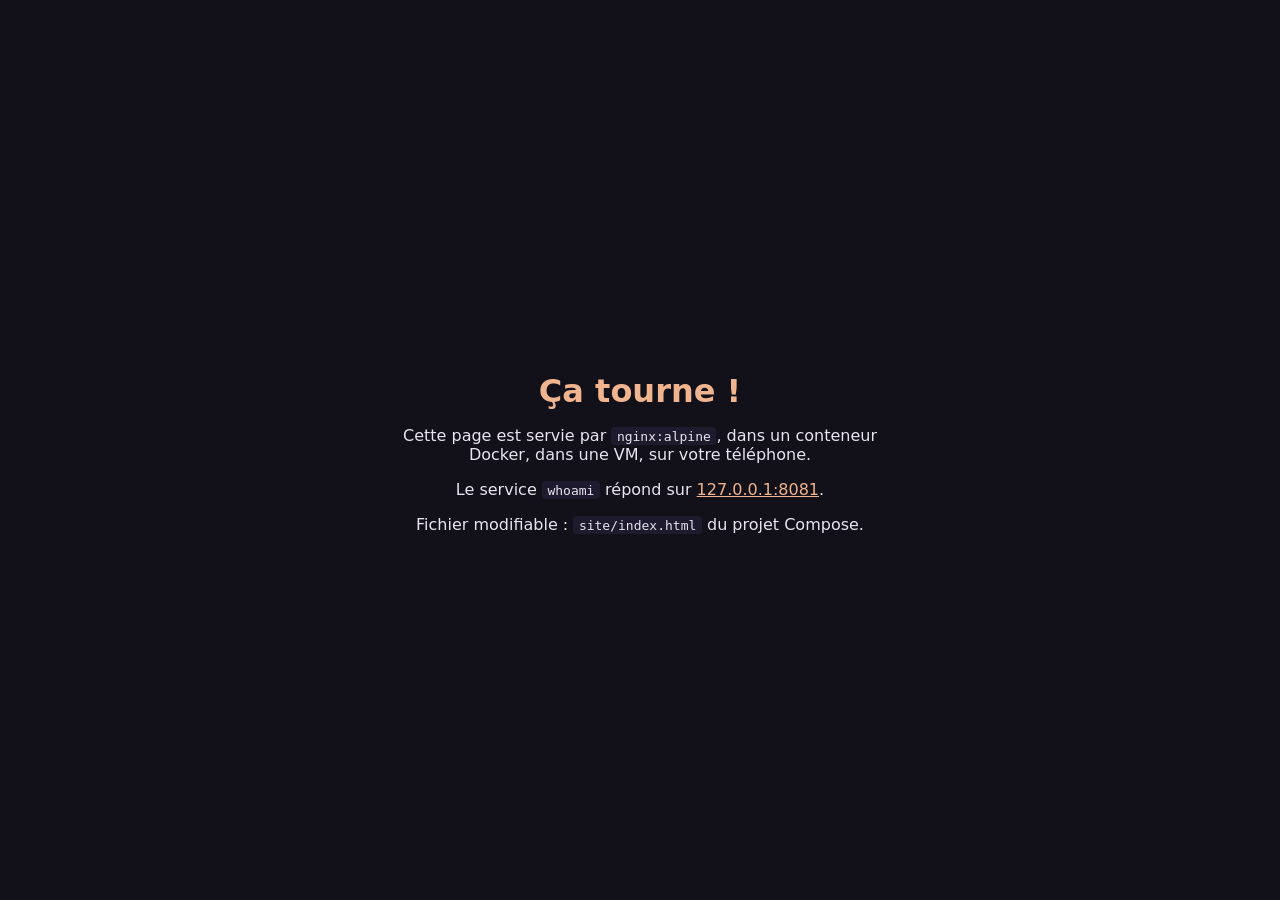
<file: docs/examples/demo/site/index.html>
<!doctype html>
<html lang="fr">
<head>
<meta charset="utf-8">
<meta name="viewport" content="width=device-width, initial-scale=1">
<title>Démo Pocketdock</title>
<style>
  body { margin: 0; min-height: 100vh; display: grid; place-items: center; background: #121018;
         color: #e8e4f0; font-family: system-ui, sans-serif; }
  main { max-width: 32rem; padding: 2rem; text-align: center; }
  h1 { color: #f0b48f; margin-bottom: .25rem; }
  code { background: #1f1b2e; padding: .1rem .35rem; border-radius: 4px; }
  a { color: #f0b48f; }
</style>
</head>
<body>
<main>
  <h1>Ça tourne !</h1>
  <p>Cette page est servie par <code>nginx:alpine</code>, dans un conteneur Docker, dans une VM, sur votre téléphone.</p>
  <p>Le service <code>whoami</code> répond sur <a href="http://127.0.0.1:8081">127.0.0.1:8081</a>.</p>
  <p>Fichier modifiable : <code>site/index.html</code> du projet Compose.</p>
</main>
</body>
</html>
</file>
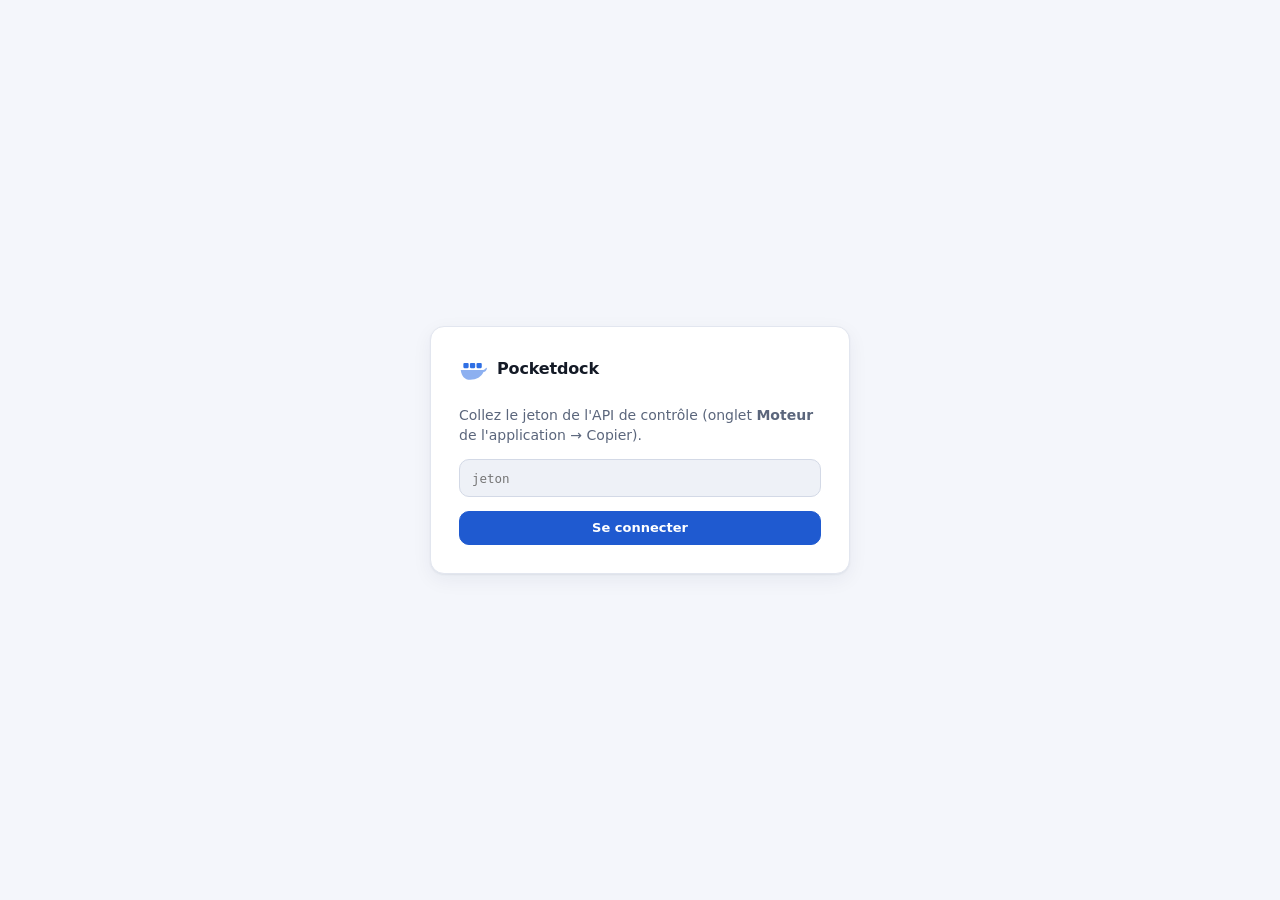
<file: app/src/main/assets/web/index.html>
<!doctype html>
<html lang="fr">
<head>
  <meta charset="utf-8">
  <meta name="viewport" content="width=device-width, initial-scale=1, viewport-fit=cover">
  <meta name="color-scheme" content="dark light">
  <meta name="theme-color" content="#0d1017">
  <title>Pocketdock</title>
  <link rel="icon" href="favicon.svg" type="image/svg+xml">
  <link rel="stylesheet" href="app.css">
</head>
<body>
  <div id="app" class="app">
    <aside class="sidebar">
      <div class="brand">
        <svg viewBox="0 0 32 32" class="brand-logo" aria-hidden="true"><use href="#i-logo"/></svg>
        <span>Pocketdock</span>
      </div>
      <nav class="nav" id="nav"></nav>
      <div class="engine-mini" id="engine-mini"></div>
    </aside>
    <main class="main">
      <header class="topbar">
        <h1 id="view-title">Vue d'ensemble</h1>
        <div class="topbar-actions" id="topbar-actions"></div>
      </header>
      <section id="view" class="view"></section>
    </main>
    <nav class="bottomnav" id="bottomnav"></nav>
  </div>

  <!-- Hors de #view : #view est redessiné toutes les 2 s ; un champ recréé pendant que le sélecteur
       de fichiers d'Android est ouvert ne recevrait jamais le fichier choisi. -->
  <input type="file" id="compose-file" accept=".gz,.tgz,application/gzip" data-upload hidden>

  <div id="drawer" class="drawer" hidden>
    <div class="drawer-backdrop" data-close></div>
    <div class="drawer-panel" role="dialog" aria-modal="true">
      <header class="drawer-head">
        <div id="drawer-title"></div>
        <button class="icon-btn" data-close aria-label="Fermer"><svg><use href="#i-x"/></svg></button>
      </header>
      <div id="drawer-body" class="drawer-body"></div>
    </div>
  </div>

  <div id="toasts" class="toasts" aria-live="polite"></div>

  <svg width="0" height="0" style="position:absolute" aria-hidden="true">
    <defs>
      <symbol id="i-logo" viewBox="0 0 32 32"><rect x="5" y="9" width="6" height="6" rx="1.2" fill="currentColor" opacity=".85"/><rect x="12.5" y="9" width="6" height="6" rx="1.2" fill="currentColor"/><rect x="20" y="9" width="6" height="6" rx="1.2" fill="currentColor" opacity=".85"/><rect x="12.5" y="2" width="6" height="6" rx="1.2" fill="currentColor" opacity=".6"/><path d="M2 17h26c1.6 0 2.4-2.4 4-2.4 0 3.2-2.4 4.8-4 4.8-2.4 5.6-8 8.8-15.2 8.8C6.4 28.2 2.8 24 2 17z" fill="currentColor" opacity=".55"/></symbol>
      <symbol id="i-home" viewBox="0 0 24 24"><path d="M3 11l9-7 9 7v9a1 1 0 0 1-1 1h-5v-6H9v6H4a1 1 0 0 1-1-1z" fill="none" stroke="currentColor" stroke-width="1.8" stroke-linejoin="round"/></symbol>
      <symbol id="i-pods" viewBox="0 0 24 24"><path d="M12 2l8.5 4.9v9.8L12 21.6l-8.5-4.9V6.9z M12 12l8.5-5 M12 12v9.6 M12 12L3.5 7" fill="none" stroke="currentColor" stroke-width="1.8" stroke-linejoin="round"/></symbol>
      <symbol id="i-stack" viewBox="0 0 24 24"><rect x="4" y="3" width="16" height="5" rx="1.6" fill="none" stroke="currentColor" stroke-width="1.8"/><rect x="4" y="9.5" width="16" height="5" rx="1.6" fill="none" stroke="currentColor" stroke-width="1.8"/><rect x="4" y="16" width="16" height="5" rx="1.6" fill="none" stroke="currentColor" stroke-width="1.8"/><path d="M7 5.5h2 M7 12h2 M7 18.5h2" stroke="currentColor" stroke-width="1.8" stroke-linecap="round"/></symbol>
      <symbol id="i-layers" viewBox="0 0 24 24"><path d="M12 3l9 5-9 5-9-5z M3 13l9 5 9-5 M3 17.5l9 5 9-5" fill="none" stroke="currentColor" stroke-width="1.8" stroke-linejoin="round"/></symbol>
      <symbol id="i-disk" viewBox="0 0 24 24"><ellipse cx="12" cy="6" rx="8" ry="3" fill="none" stroke="currentColor" stroke-width="1.8"/><path d="M4 6v12c0 1.7 3.6 3 8 3s8-1.3 8-3V6 M4 12c0 1.7 3.6 3 8 3s8-1.3 8-3" fill="none" stroke="currentColor" stroke-width="1.8"/></symbol>
      <symbol id="i-machine" viewBox="0 0 24 24"><rect x="3" y="4" width="18" height="13" rx="2" fill="none" stroke="currentColor" stroke-width="1.8"/><path d="M8 21h8 M12 17v4 M7 9l3 2-3 2 M12 13h4" fill="none" stroke="currentColor" stroke-width="1.8" stroke-linecap="round" stroke-linejoin="round"/></symbol>
      <symbol id="i-gear" viewBox="0 0 24 24"><circle cx="12" cy="12" r="3.2" fill="none" stroke="currentColor" stroke-width="1.8"/><path d="M12 2.5v3 M12 18.5v3 M2.5 12h3 M18.5 12h3 M5.3 5.3l2.1 2.1 M16.6 16.6l2.1 2.1 M5.3 18.7l2.1-2.1 M16.6 7.4l2.1-2.1" stroke="currentColor" stroke-width="1.8" stroke-linecap="round"/></symbol>
      <symbol id="i-play" viewBox="0 0 24 24"><path d="M8 5.5v13l10.5-6.5z" fill="currentColor"/></symbol>
      <symbol id="i-stop" viewBox="0 0 24 24"><rect x="6.5" y="6.5" width="11" height="11" rx="2" fill="currentColor"/></symbol>
      <symbol id="i-restart" viewBox="0 0 24 24"><path d="M20 11a8 8 0 1 0-2.3 5.7 M20 4v7h-7" fill="none" stroke="currentColor" stroke-width="1.9" stroke-linecap="round" stroke-linejoin="round"/></symbol>
      <symbol id="i-trash" viewBox="0 0 24 24"><path d="M4 7h16 M9 7V4h6v3 M6 7l1 13h10l1-13 M10 11v6 M14 11v6" fill="none" stroke="currentColor" stroke-width="1.8" stroke-linecap="round" stroke-linejoin="round"/></symbol>
      <symbol id="i-plus" viewBox="0 0 24 24"><path d="M12 5v14 M5 12h14" stroke="currentColor" stroke-width="2" stroke-linecap="round"/></symbol>
      <symbol id="i-x" viewBox="0 0 24 24"><path d="M6 6l12 12 M18 6L6 18" stroke="currentColor" stroke-width="2" stroke-linecap="round"/></symbol>
      <symbol id="i-down" viewBox="0 0 24 24"><path d="M12 4v12 M6 11l6 6 6-6 M5 20h14" fill="none" stroke="currentColor" stroke-width="1.9" stroke-linecap="round" stroke-linejoin="round"/></symbol>
      <symbol id="i-term" viewBox="0 0 24 24"><path d="M5 7l5 5-5 5 M12 17h7" fill="none" stroke="currentColor" stroke-width="1.9" stroke-linecap="round" stroke-linejoin="round"/></symbol>
      <symbol id="i-ext" viewBox="0 0 24 24"><path d="M14 4h6v6 M20 4l-9 9 M18 14v5a1 1 0 0 1-1 1H5a1 1 0 0 1-1-1V7a1 1 0 0 1 1-1h5" fill="none" stroke="currentColor" stroke-width="1.8" stroke-linecap="round" stroke-linejoin="round"/></symbol>
      <symbol id="i-chev" viewBox="0 0 24 24"><path d="M9 6l6 6-6 6" fill="none" stroke="currentColor" stroke-width="2" stroke-linecap="round" stroke-linejoin="round"/></symbol>
    </defs>
  </svg>
  <script src="app.js"></script>
</body>
</html>
</file>
<file: app/src/main/assets/web/app.css>
:root {
  --bg: #0d1017;
  --bg-2: #121621;
  --panel: #161b27;
  --panel-2: #1c2231;
  --line: #262d3e;
  --line-2: #323b51;
  --text: #e7ebf3;
  --muted: #8d97ab;
  --faint: #5e677a;
  --accent: #6ea2ff;
  --accent-2: #3d7bf2;
  --accent-soft: rgba(110, 162, 255, .14);
  --ok: #3fcf8e;
  --ok-soft: rgba(63, 207, 142, .14);
  --warn: #f5b74e;
  --warn-soft: rgba(245, 183, 78, .14);
  --bad: #ff6b6b;
  --bad-soft: rgba(255, 107, 107, .14);
  --radius: 14px;
  --radius-sm: 9px;
  --shadow: 0 1px 0 rgba(255, 255, 255, .03) inset, 0 8px 28px rgba(0, 0, 0, .28);
  --mono: ui-monospace, "SF Mono", "JetBrains Mono", Menlo, Consolas, monospace;
  --sans: system-ui, -apple-system, "Segoe UI", Roboto, "Helvetica Neue", sans-serif;
}

@media (prefers-color-scheme: light) {
  :root:not([data-theme="dark"]) {
    --bg: #f4f6fb; --bg-2: #eef1f7; --panel: #ffffff; --panel-2: #f6f8fc;
    --line: #e2e6ef; --line-2: #d3d9e6; --text: #141a26; --muted: #5b667c; --faint: #8b95a8;
    --accent: #2f6fe4; --accent-2: #1f5ad0; --accent-soft: rgba(47, 111, 228, .1);
    --ok: #12a46a; --ok-soft: rgba(18, 164, 106, .1); --warn: #c98510; --warn-soft: rgba(201, 133, 16, .12);
    --bad: #d93a3a; --bad-soft: rgba(217, 58, 58, .1);
    --shadow: 0 1px 2px rgba(20, 30, 60, .06), 0 6px 20px rgba(20, 30, 60, .06);
  }
}

* { box-sizing: border-box; }
html, body { margin: 0; height: 100%; }
body {
  background: var(--bg);
  color: var(--text);
  font: 14px/1.45 var(--sans);
  -webkit-font-smoothing: antialiased;
  -webkit-tap-highlight-color: transparent;
}
button, input, select, textarea { font: inherit; color: inherit; }
svg { width: 18px; height: 18px; flex: none; }
a { color: var(--accent); text-decoration: none; }

/* ---------- layout ---------- */
.app { display: grid; grid-template-columns: 236px 1fr; min-height: 100vh; }
.sidebar {
  position: sticky; top: 0; height: 100vh; display: flex; flex-direction: column; gap: 6px;
  padding: 18px 12px; background: var(--bg-2); border-right: 1px solid var(--line);
}
.brand { display: flex; align-items: center; gap: 10px; padding: 4px 10px 16px; font-weight: 650; font-size: 16px; letter-spacing: -.01em; }
.brand-logo { width: 28px; height: 28px; color: var(--accent); }
.nav { display: flex; flex-direction: column; gap: 2px; }
.nav a {
  display: flex; align-items: center; gap: 11px; padding: 9px 11px; border-radius: var(--radius-sm);
  color: var(--muted); font-weight: 500; transition: background .15s, color .15s;
}
.nav a:hover { background: var(--panel); color: var(--text); }
.nav a.active { background: var(--accent-soft); color: var(--accent); }
.nav .count { margin-left: auto; font-size: 12px; color: var(--faint); font-variant-numeric: tabular-nums; }
.engine-mini { margin-top: auto; padding: 12px; border: 1px solid var(--line); border-radius: var(--radius); background: var(--panel); }
.engine-mini .row { display: flex; align-items: center; gap: 8px; font-weight: 600; }
.engine-mini small { display: block; color: var(--muted); margin-top: 4px; font-size: 12px; overflow: hidden; text-overflow: ellipsis; white-space: nowrap; }

.main { min-width: 0; display: flex; flex-direction: column; }
.topbar {
  position: sticky; top: 0; z-index: 5; display: flex; align-items: center; gap: 12px;
  padding: 16px 28px; background: color-mix(in srgb, var(--bg) 82%, transparent);
  backdrop-filter: blur(14px); -webkit-backdrop-filter: blur(14px); border-bottom: 1px solid var(--line);
}
.topbar h1 { margin: 0; font-size: 19px; font-weight: 650; letter-spacing: -.015em; }
.topbar-actions { margin-left: auto; display: flex; gap: 8px; }
.view { padding: 24px 28px 48px; display: flex; flex-direction: column; gap: 20px; max-width: 1240px; width: 100%; }
.bottomnav { display: none; }

/* ---------- primitives ---------- */
.card { background: var(--panel); border: 1px solid var(--line); border-radius: var(--radius); box-shadow: var(--shadow); }
.card-pad { padding: 18px; }
.card h2 { margin: 0 0 12px; font-size: 14px; font-weight: 600; color: var(--muted); letter-spacing: .01em; }
.grid { display: grid; gap: 14px; }
.grid-tiles { grid-template-columns: repeat(auto-fit, minmax(min(190px, 100%), 1fr)); }
.grid-2 { grid-template-columns: repeat(auto-fit, minmax(min(320px, 100%), 1fr)); }
.row { display: flex; align-items: center; gap: 10px; }
.spacer { flex: 1; }
.muted { color: var(--muted); }
.faint { color: var(--faint); }
.mono { font-family: var(--mono); font-size: 12.5px; overflow-wrap: anywhere; }
.ellipsis { overflow: hidden; text-overflow: ellipsis; white-space: nowrap; min-width: 0; }

.btn {
  display: inline-flex; align-items: center; gap: 7px; height: 34px; padding: 0 14px; border-radius: 10px;
  border: 1px solid var(--line-2); background: var(--panel-2); cursor: pointer; font-weight: 550; font-size: 13px;
  transition: background .15s, border-color .15s, transform .05s; white-space: nowrap;
}
.btn:hover { border-color: var(--faint); }
.btn:active { transform: translateY(1px); }
.btn:disabled { opacity: .45; cursor: default; }
.btn.primary { background: var(--accent-2); border-color: var(--accent-2); color: #fff; }
.btn.primary:hover { background: var(--accent); }
.btn.danger { color: var(--bad); }
.btn.ghost { background: transparent; border-color: transparent; }
.btn svg { width: 16px; height: 16px; }
.icon-btn {
  display: inline-grid; place-items: center; width: 32px; height: 32px; border-radius: 9px; border: 1px solid transparent;
  background: transparent; color: var(--muted); cursor: pointer; transition: background .15s, color .15s;
}
.icon-btn:hover { background: var(--panel-2); color: var(--text); border-color: var(--line); }
.icon-btn.danger:hover { color: var(--bad); }
.icon-btn:disabled { opacity: .35; cursor: default; }

.pill {
  display: inline-flex; align-items: center; gap: 6px; height: 22px; padding: 0 9px; border-radius: 99px;
  font-size: 12px; font-weight: 600; background: var(--panel-2); color: var(--muted); white-space: nowrap;
}
.pill::before { content: ""; width: 7px; height: 7px; border-radius: 50%; background: currentColor; }
.pill.ok { background: var(--ok-soft); color: var(--ok); }
.pill.warn { background: var(--warn-soft); color: var(--warn); }
.pill.bad { background: var(--bad-soft); color: var(--bad); }
.pill.idle { color: var(--faint); }
.pill.busy::before { animation: pulse 1.2s ease-in-out infinite; }
@keyframes pulse { 50% { opacity: .25; } }
.chip {
  display: inline-flex; align-items: center; gap: 5px; height: 24px; padding: 0 9px; border-radius: 7px;
  font: 12px var(--mono); background: var(--accent-soft); color: var(--accent); border: 0; cursor: pointer;
}
.chip svg { width: 13px; height: 13px; }
.dot { width: 9px; height: 9px; border-radius: 50%; background: var(--faint); flex: none; }
.dot.ok { background: var(--ok); box-shadow: 0 0 0 4px var(--ok-soft); }
.dot.bad { background: var(--bad); box-shadow: 0 0 0 4px var(--bad-soft); }
.dot.warn { background: var(--warn); box-shadow: 0 0 0 4px var(--warn-soft); animation: pulse 1.2s infinite; }

/* ---------- tiles ---------- */
.tile { padding: 16px 18px; display: flex; flex-direction: column; gap: 6px; min-height: 112px; }
.tile .label { color: var(--muted); font-size: 12.5px; font-weight: 550; }
.tile .value { font-size: 26px; font-weight: 650; letter-spacing: -.02em; font-variant-numeric: tabular-nums; }
.tile .value small { font-size: 14px; color: var(--muted); font-weight: 500; margin-left: 3px; }
.meter { height: 6px; border-radius: 99px; background: var(--panel-2); overflow: hidden; margin-top: auto; }
.meter > i { display: block; height: 100%; border-radius: inherit; background: var(--accent); transition: width .5s; }
.meter.ok > i { background: var(--ok); }
.meter.warn > i { background: var(--warn); }
.spark { width: 100%; height: 36px; margin-top: auto; color: var(--accent); }
.spark path.area { fill: var(--accent-soft); stroke: none; }
.spark path.line { fill: none; stroke: currentColor; stroke-width: 1.6; vector-effect: non-scaling-stroke; }

/* ---------- hero ---------- */
.hero { padding: 22px; display: flex; gap: 20px; align-items: center; flex-wrap: wrap;
  background: radial-gradient(120% 140% at 0% 0%, var(--accent-soft), transparent 55%), var(--panel); }
.hero .title { font-size: 20px; font-weight: 650; letter-spacing: -.015em; }
.hero .sub { color: var(--muted); margin-top: 3px; }
.progress { height: 4px; border-radius: 99px; background: var(--panel-2); overflow: hidden; margin-top: 12px; width: min(420px, 100%); }
.progress > i { display: block; height: 100%; background: var(--accent); border-radius: inherit; transition: width .4s; }
.progress.indeterminate > i { width: 35%; animation: indet 1.3s ease-in-out infinite; }
@keyframes indet { from { transform: translateX(-100%); } to { transform: translateX(300%); } }

/* ---------- lists / pods ---------- */
.list { display: flex; flex-direction: column; }
.list-item { display: flex; align-items: center; gap: 12px; padding: 12px 16px; border-top: 1px solid var(--line); min-width: 0; }
.list-item:first-child { border-top: 0; }
/* Texte d'aide d'une liste vide : un seul bloc de texte, pas des colonnes flex (mot par mot sur mobile). */
.list-item.muted { display: block; line-height: 1.55; }
.list-item.clickable { cursor: pointer; transition: background .12s; }
.list-item.clickable:hover { background: var(--panel-2); }
.list-item .main-col { min-width: 0; flex: 1; display: flex; flex-direction: column; gap: 3px; }
.list-item .name { font-weight: 600; }
.list-item .meta { color: var(--muted); font-size: 12.5px; }
.list-item .actions { display: flex; gap: 2px; flex: none; }
/* Projet Compose : boutons libellés (pas de survol sur écran tactile), repliés sous le nom si besoin. */
.project-row { flex-wrap: wrap; }
.project-row .main-col { flex: 1 1 200px; }
.project-actions { flex-wrap: wrap; gap: 6px !important; align-items: center; }
.btn.small { height: 30px; padding: 0 10px; font-size: 12.5px; gap: 5px; }
.btn.small svg { width: 14px; height: 14px; }

.pod { overflow: hidden; }
.pod-head { display: flex; align-items: center; gap: 12px; padding: 14px 16px; cursor: pointer; }
.pod-head .chev { color: var(--faint); transition: transform .2s; }
.pod.open .pod-head .chev { transform: rotate(90deg); }
.pod-icon { width: 36px; height: 36px; border-radius: 10px; display: grid; place-items: center; background: var(--accent-soft); color: var(--accent); flex: none; }
.pod-icon svg { width: 19px; height: 19px; }
.pod-title { font-weight: 650; font-size: 15px; }
.pod-body { border-top: 1px solid var(--line); background: var(--bg-2); }
.pod:not(.open) .pod-body { display: none; }
.ports { display: flex; gap: 6px; flex-wrap: wrap; }

.empty { text-align: center; padding: 48px 20px; color: var(--muted); }
.empty svg { width: 42px; height: 42px; color: var(--accent); opacity: .8; }
.empty h3 { color: var(--text); margin: 12px 0 6px; font-size: 16px; }
.empty code { font-family: var(--mono); background: var(--panel-2); padding: 2px 7px; border-radius: 6px; font-size: 12.5px; }

/* ---------- forms ---------- */
.form { display: grid; gap: 14px; }
.field { display: grid; gap: 6px; }
.field label { font-size: 12.5px; color: var(--muted); font-weight: 550; }
.field .hint { font-size: 12px; color: var(--faint); }
.input, select.input, textarea.input {
  height: 38px; padding: 0 12px; border-radius: 10px; border: 1px solid var(--line-2); background: var(--bg-2);
  outline: none; transition: border-color .15s, box-shadow .15s; width: 100%;
}
textarea.input { height: auto; min-height: 76px; padding: 10px 12px; resize: vertical; font-family: var(--mono); font-size: 12.5px; }
.input:focus { border-color: var(--accent); box-shadow: 0 0 0 3px var(--accent-soft); }
.form-row { display: grid; gap: 14px; grid-template-columns: repeat(auto-fit, minmax(min(180px, 100%), 1fr)); }
.switch { position: relative; display: inline-block; width: 38px; height: 22px; flex: none; }
.switch input { opacity: 0; width: 0; height: 0; }
.switch span { position: absolute; inset: 0; border-radius: 99px; background: var(--line-2); transition: background .2s; cursor: pointer; }
.switch span::after { content: ""; position: absolute; top: 3px; left: 3px; width: 16px; height: 16px; border-radius: 50%; background: #fff; transition: transform .2s; }
.switch input:checked + span { background: var(--accent-2); }
.switch input:checked + span::after { transform: translateX(16px); }
.range-val { font-variant-numeric: tabular-nums; font-weight: 600; }
input[type=range] { width: 100%; accent-color: var(--accent); }

/* ---------- terminal / logs ---------- */
.term {
  background: #07090e; color: #c9d3e6; border: 1px solid var(--line); border-radius: var(--radius-sm);
  font: 12px/1.55 var(--mono); padding: 12px 14px; overflow: auto; white-space: pre-wrap; word-break: break-all;
  min-height: 160px; max-height: 58vh;
}
.term .err { color: #ff9b9b; }
.term .dim { color: #69748a; }

/* ---------- tabs ---------- */
.tabs { display: flex; gap: 4px; border-bottom: 1px solid var(--line); margin: -4px 0 14px; overflow-x: auto; }
.tabs button {
  border: 0; background: transparent; padding: 9px 12px; color: var(--muted); font-weight: 550; cursor: pointer;
  border-bottom: 2px solid transparent; margin-bottom: -1px; white-space: nowrap;
}
.tabs button.active { color: var(--text); border-bottom-color: var(--accent); }
.kv { display: grid; grid-template-columns: max-content 1fr; gap: 6px 16px; font-size: 13px; }
.kv dt { color: var(--muted); }
.kv dd { margin: 0; font-family: var(--mono); font-size: 12.5px; word-break: break-all; }

/* ---------- drawer ---------- */
.drawer { position: fixed; inset: 0; z-index: 30; }
.drawer-backdrop { position: absolute; inset: 0; background: rgba(4, 6, 12, .55); backdrop-filter: blur(2px); animation: fade .2s; }
.drawer-panel {
  position: absolute; top: 0; right: 0; bottom: 0; width: min(720px, 100%); background: var(--panel);
  border-left: 1px solid var(--line); display: flex; flex-direction: column; animation: slide .25s cubic-bezier(.2, .8, .2, 1);
}
.drawer-head { display: flex; align-items: center; gap: 12px; padding: 16px 20px; border-bottom: 1px solid var(--line); }
.drawer-head > div { flex: 1; min-width: 0; }
.drawer-body { padding: 18px 20px 28px; overflow: auto; flex: 1; }
@keyframes slide { from { transform: translateX(40px); opacity: 0; } }
@keyframes fade { from { opacity: 0; } }

/* ---------- toasts ---------- */
.toasts { position: fixed; z-index: 40; right: 18px; bottom: 18px; display: flex; flex-direction: column; gap: 8px; max-width: min(420px, calc(100vw - 36px)); }
.toast {
  display: flex; gap: 10px; align-items: flex-start; padding: 12px 14px; border-radius: 12px; background: var(--panel-2);
  border: 1px solid var(--line-2); box-shadow: var(--shadow); animation: slide .2s;
}
.toast.bad { border-color: color-mix(in srgb, var(--bad) 45%, var(--line-2)); }
.toast.ok { border-color: color-mix(in srgb, var(--ok) 45%, var(--line-2)); }

/* ---------- login ---------- */
.login { min-height: 100vh; display: grid; place-items: center; padding: 20px; }
.login .card { width: min(420px, 100%); padding: 28px; }

/* ---------- mobile ---------- */
@media (max-width: 860px) {
  html, body { overflow-x: hidden; }
  .app { grid-template-columns: 1fr; }
  .sidebar { display: none; }
  .topbar { padding: 14px 16px; padding-top: max(14px, env(safe-area-inset-top)); }
  .view { padding: 16px 16px 96px; gap: 16px; }
  .bottomnav {
    display: flex; position: fixed; z-index: 10; left: 0; right: 0; bottom: 0; padding: 6px 6px max(6px, env(safe-area-inset-bottom));
    background: color-mix(in srgb, var(--bg-2) 90%, transparent); backdrop-filter: blur(14px); -webkit-backdrop-filter: blur(14px);
    border-top: 1px solid var(--line);
  }
  .bottomnav a { flex: 1; display: flex; flex-direction: column; align-items: center; gap: 3px; padding: 7px 0 5px; border-radius: 10px; color: var(--muted); font-size: 11px; font-weight: 550; }
  .bottomnav a.active { color: var(--accent); }
  .bottomnav svg { width: 21px; height: 21px; }
  .grid-tiles { grid-template-columns: repeat(2, 1fr); }
  .tile { min-height: 100px; padding: 14px; }
  .tile .value { font-size: 22px; }
  .list-item { padding: 12px; }
  .project-actions { width: 100%; padding-left: 44px; }
  .pod-head { flex-wrap: wrap; row-gap: 8px; padding: 12px; }
  .pod-head .pod-icon { display: none; }
  .pod-head .ports { order: 10; flex-basis: 100%; padding-left: 0; }
  .pod-head:has(.chev) .ports { padding-left: 30px; }
  .pod-head .ports:empty { display: none; }
  .drawer-panel { width: 100%; border-left: 0; }
  .topbar-actions .btn-label { display: none; }
  .toasts { left: 16px; right: 16px; bottom: 84px; }
}
</file>
